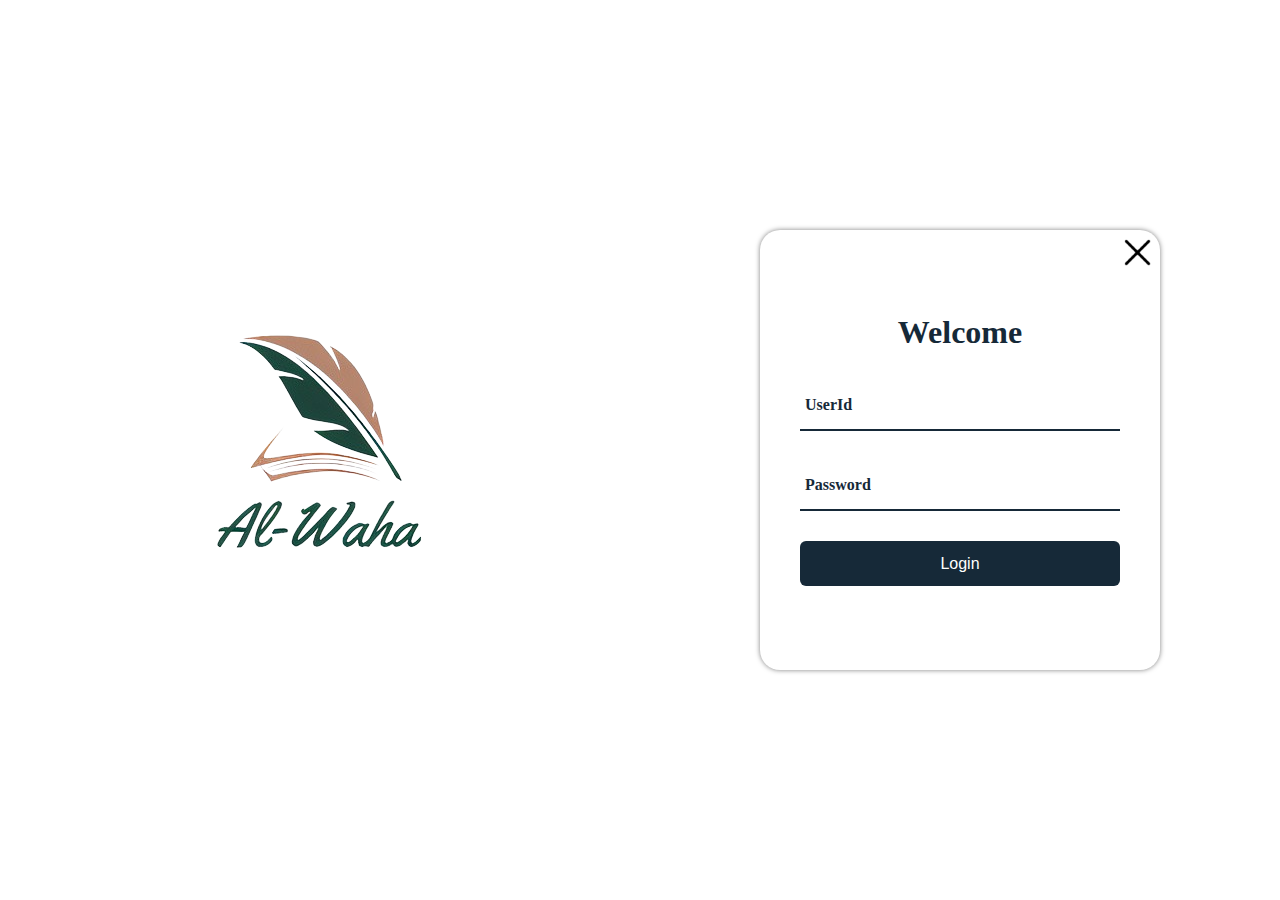
<file: login.html>
<!DOCTYPE html>
<html lang="en">

<head>
  <meta charset="UTF-8" />
  <meta name="viewport" content="width=device-width, initial-scale=1.0" />
  <title>Login</title>
  <link rel="stylesheet" href="style/login.css" />
</head>

<body>
  <img src="Phase 1 (M.Reyad)/images/logo-no-background.png" alt="">

  <div id="wrapper" class="wrapper">
    <img onclick="closeClicked()" id="iconClose" class="icon-close" src="/media/login/close.png" alt="Close" />

    <div class="form-box login">
      <h2>Welcome</h2>
      <form action="#">

        <div class="input-box">
          <input id="userId" type="text" required />
          <label id="idLabel" for="userId">UserId</label>
        </div>

        <div class="input-box">
          <input id="passKey" type="password" required />
          <label id="passLabel" for="passKey">Password</label>
        </div>

        <button onclick="submitLogin(event)" id="submitBtn" type="submit" class="btn">Login</button>
      </form>

    </div>
  </div>
  <script src="/script/login.js"></script>
  <script src="/script/myActivity.js"></script>
</body>

</html>
</file>
<file: style/login.css>
* {
  margin: 0;
  padding: 0;
  box-sizing: border-box;
}

body {
  display: flex;
  justify-content: space-around;
  flex-wrap: wrap;
  align-items: center;
  min-height: 100vh;
  min-width: 500px;
}

.wrapper {
  position: relative;
  width: 400px;
  height: 440px;
  /* border: 2px solid rgba(255, 255, 255, 0.5); */
  border-radius: 20px;
  box-shadow: 0 0 5px rgba(0, 0, 0, 0.5);
  display: flex;
  justify-content: center;
  align-items: center;
  transform: scale(1);
  transition: 0.5s;
}


.wrapper .form-box {
  width: 100%;
  padding: 40px;
}

.wrapper .icon-close {
  position: absolute;
  top: 0;
  right: 0;
  width: 45px;
  height: 45px;
  cursor: pointer;
}

.form-box h2 {
  font-size: 2em;
  color: #162938;
  text-align: center;
}

.input-box {
  position: relative;
  width: 100%;
  height: 50px;
  border-bottom: 2px solid #162938;
  margin: 30px 0;
}

.input-box label {
  position: absolute;
  top: 50%;
  left: 5px;
  transform: translateY(-50%);
  font-size: 1em;
  color: #162938;
  font-weight: bold;
  pointer-events: none;
  transition: 0.5s;
}

.input-box input:focus ~ label,
.input-box input:valid ~ label {
  top: -5px;
}

.input-box input {
  width: 100%;
  height: 100%;
  background: transparent;
  border: none;
  outline: none;
  font-size: 1em;
  color: #162938;
  font-weight: 600;
  padding: 0 35px 0 5 px;
}

.btn {
  width: 100%;
  height: 45px;
  background: #162938;
  border: none;
  outline: none;
  border-radius: 6px;
  cursor: pointer;
  font-size: 1em;
  color: #fff;
  font-weight: 500;
}
</file>
